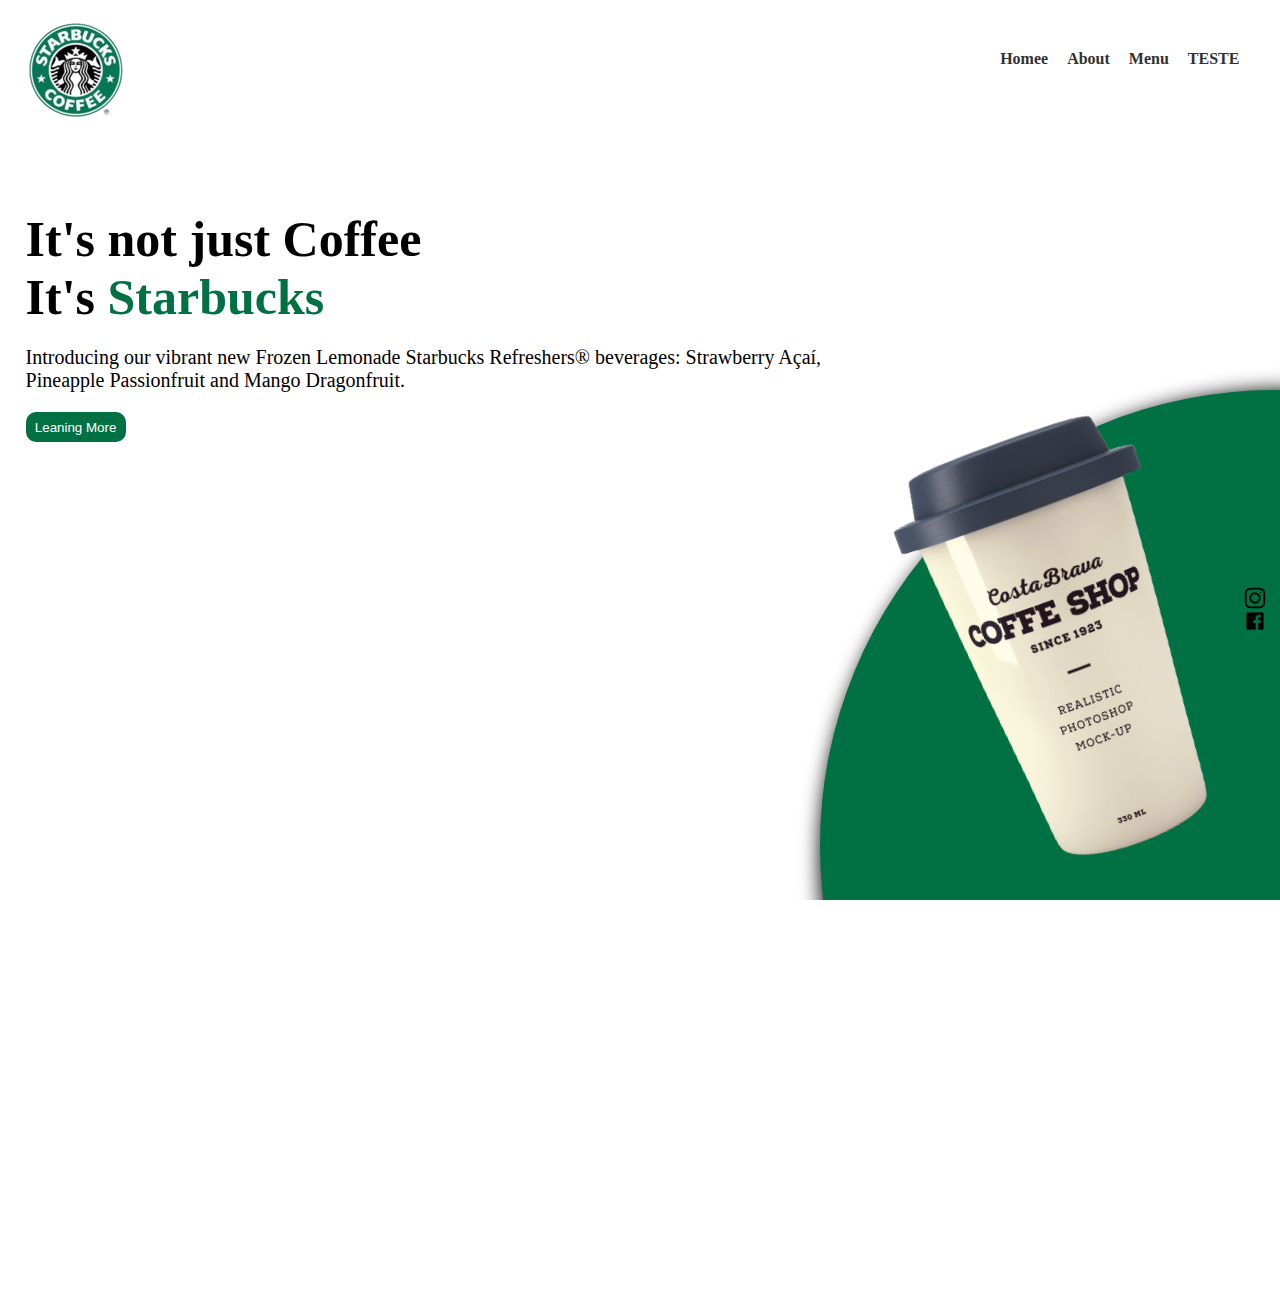
<file: index.html>
<!DOCTYPE html>
<html lang="pt-br">
    <head>
        <meta charset="UTF-8">
        <meta name="viewport" content="width=device-width, initial-scale=1.0, maximum-scale=1.0">
        <link href="stylecss.css" rel="stylesheet">
        <title>StarBucks Coffee</title> 
    </head>
    <body>
        <header>
            <div class="center">
                <div class="logo"> 
                    <a href="#"><img src="stbremove.png"></a>
                </div><!--logo-->
                <div class="menu">
                    <a href="#">Homee</a>
                    <a href="#">About</a>
                    <a href="#">Menu</a>
                    <a href="#">TESTE</a>
                </div><!--menu-->
            </div><!--center-->
        </header>
        <section class="sobre">
            <div class="extras">
                <img src="copocoffe.png" style="transform: rotate(340deg);"/>
                <div class="social-media">
                    <a href=""><img src="instaicone.png"/></a>
                    <a href=""><img src="facebookicone.png"/></a>
                </div>
            </div><!--extras-->
            <div class="center">
                <div class="texto-sobre">
                    <h1>
                        It's not just Coffee<br/>It's <span style="color: #017143;";>Starbucks</span> 
                    </h1>
                    <p> Introducing our vibrant new Frozen Lemonade Starbucks Refreshers® beverages: Strawberry Açaí, Pineapple Passionfruit and Mango Dragonfruit.</p>
                    <button>Leaning More</button>
                </div>
            </div>
        </section><!--sobre-->
    </body>
</html>
</file>
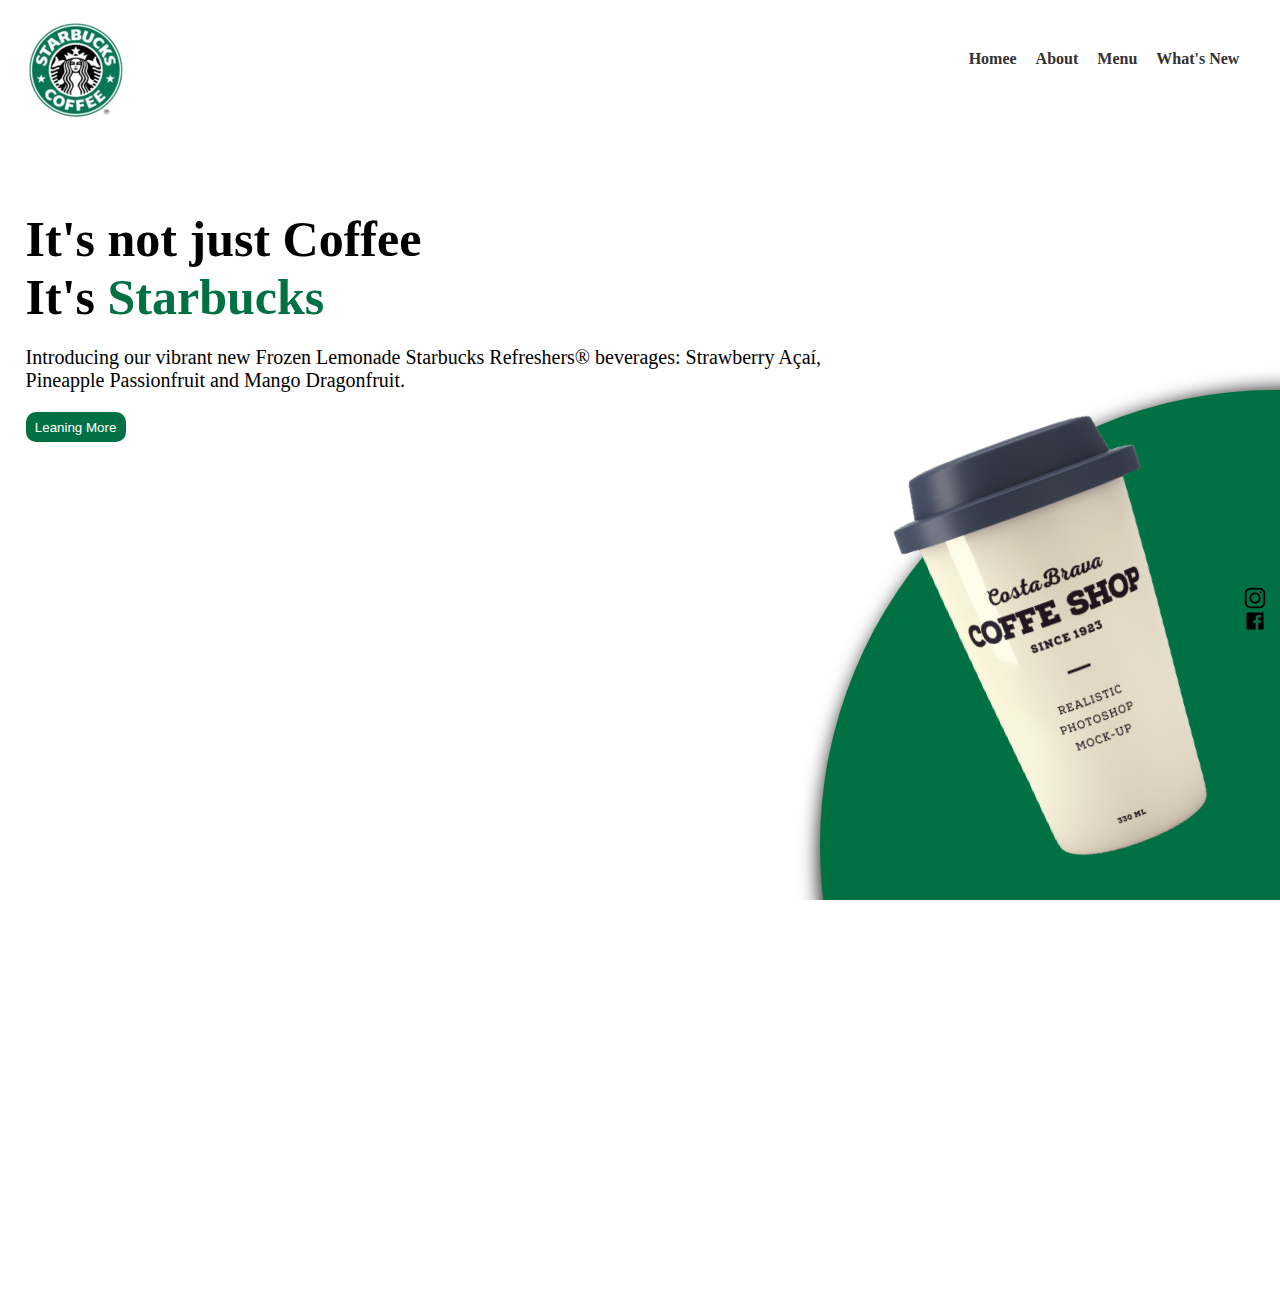
<file: starbucks/index.html>
<!DOCTYPE html>
<html lang="pt-br">
    <head>
        <meta charset="UTF-8">
        <meta name="viewport" content="width=device-width, initial-scale=1.0, maximum-scale=1.0">
        <link href="stylecss.css" rel="stylesheet">
        <title>StarBucks Coffee</title> 
    </head>
    <body>
        <header>
            <div class="center">
                <div class="logo"> 
                    <a href="#"><img src="stbremove.png"></a>
                </div><!--logo-->
                <div class="menu">
                    <a href="#">Homee</a>
                    <a href="#">About</a>
                    <a href="#">Menu</a>
                    <a href="#">What's New</a>
                </div><!--menu-->
            </div><!--center-->
        </header>
        <section class="sobre">
            <div class="extras">
                <img src="copocoffe.png" style="transform: rotate(340deg);"/>
                <div class="social-media">
                    <a href=""><img src="instaicone.png"/></a>
                    <a href=""><img src="facebookicone.png"/></a>
                </div>
            </div><!--extras-->
            <div class="center">
                <div class="texto-sobre">
                    <h1>
                        It's not just Coffee<br/>It's <span style="color: #017143;";>Starbucks</span> 
                    </h1>
                    <p> Introducing our vibrant new Frozen Lemonade Starbucks Refreshers® beverages: Strawberry Açaí, Pineapple Passionfruit and Mango Dragonfruit.</p>
                    <button>Leaning More</button>
                </div>
            </div>
        </section><!--sobre-->
    </body>
</html>
</file>
<file: stylecss.css>
*{
    margin:0;
    padding:0;
    box-sizing:  border-box;
}

.center {
display: flex;
flex-wrap: wrap;
max-width:1280px;
margin:0 auto;
padding:0 2%;
}
html, body{
    height: 100%;
    overflow-y: hidden;
    overflow-x: hidden;
}

header{
    height:200px;
    padding: 20px 0;

}

.logo {
    width: 50%;
}

.menu{
    padding-top:30px;
    width:50%;
    text-align: right;
}

.menu a {
    color: rgb(51, 49, 49);
    text-decoration: none;
    font-weight: bold;
    margin-right: 15px;
}

section.sobre {
    height: calc(100% - 200px);
    position: relative;

}
.extras{
    position: absolute;
    bottom: -400px;
    right: -450px;
    width: 910px;
    height: 910px;
    border-radius: 50%;
    background-color: #017143;
    box-shadow: 15px 15px 20px 15px black;
}
.social-media{
    position: absolute;
    right:460px;
    top: 200px;
}
.social-media img{
    display: block;
    width: 30px;
    margin:-7px 0;
}
.texto-sobre {
    margin-top:10px;
}
.texto-sobre h1{
    font-size: 50px;
}
.texto-sobre p {
    margin:20px 0;
    font-size:20px;
    color: black;
    max-width: 800px;    
}
.texto-sobre button{
    border:0;
    background-color: #017143;
    color:white;
    border-radius: 10px;
    width:100px;
    height: 30px;
    cursor: pointer;


}
</file>
<file: starbucks/stylecss.css>
*{
    margin:0;
    padding:0;
    box-sizing:  border-box;
}

.center {
display: flex;
flex-wrap: wrap;
max-width:1280px;
margin:0 auto;
padding:0 2%;
}
html, body{
    height: 100%;
    overflow-y: hidden;
    overflow-x: hidden;
}

header{
    height:200px;
    padding: 20px 0;

}

.logo {
    width: 50%;
}

.menu{
    padding-top:30px;
    width:50%;
    text-align: right;
}

.menu a {
    color: rgb(51, 49, 49);
    text-decoration: none;
    font-weight: bold;
    margin-right: 15px;
}

section.sobre {
    height: calc(100% - 200px);
    position: relative;

}
.extras{
    position: absolute;
    bottom: -400px;
    right: -450px;
    width: 910px;
    height: 910px;
    border-radius: 50%;
    background-color: #017143;
    box-shadow: 15px 15px 20px 15px black;
}
.social-media{
    position: absolute;
    right:460px;
    top: 200px;
}
.social-media img{
    display: block;
    width: 30px;
    margin:-7px 0;
}
.texto-sobre {
    margin-top:10px;
}
.texto-sobre h1{
    font-size: 50px;
}
.texto-sobre p {
    margin:20px 0;
    font-size:20px;
    color: black;
    max-width: 800px;    
}
.texto-sobre button{
    border:0;
    background-color: #017143;
    color:white;
    border-radius: 10px;
    width:100px;
    height: 30px;
    cursor: pointer;


}
</file>
